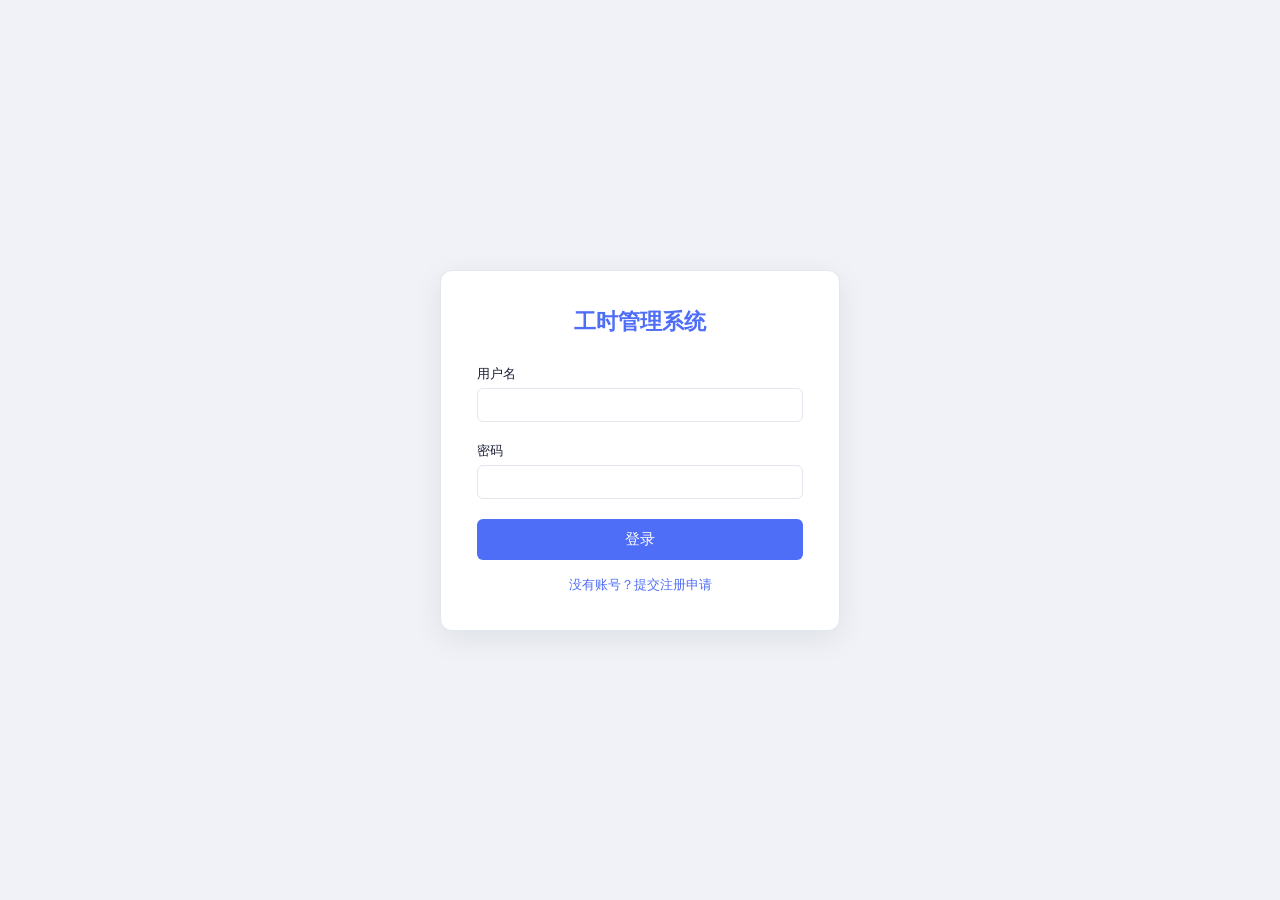
<file: frontend/index.html>
<!DOCTYPE html>
<html lang="zh-CN">
<head>
    <meta charset="UTF-8">
    <meta name="viewport" content="width=device-width, initial-scale=1.0">
    <title>工时管理系统</title>
    <link rel="stylesheet" href="style.css">
</head>
<body>
    <div class="container">
        <header>
            <div class="header-top">
                <h1>工时管理系统</h1>
                <div class="header-info">
                    <span id="current-user"></span>
                    <button type="button" onclick="openChangePasswordModal()">改密码</button>
                    <button onclick="logout()">退出</button>
                </div>
            </div>
            <nav>
                <button id="nav-dashboard" onclick="showSection('dashboard')">首页</button>
                <button id="nav-time-entries" onclick="showSection('time-entries')">工时录入</button>
                <button id="nav-projects" onclick="showSection('projects')">项目管理</button>
                <button id="nav-departments" onclick="showSection('departments')">部门管理</button>
                <button id="nav-users" onclick="showSection('users')">用户管理</button>
                <button id="nav-approvals" onclick="showSection('approvals')">审批管理</button>
            </nav>
        </header>

        <main>


            <!-- 修改密码弹窗 -->
            <div id="change-password-modal" class="modal" style="display: none;">
                <div class="modal-content">
                    <h3>修改密码</h3>
                    <form id="change-password-form">
                        <div class="form-group">
                            <label>旧密码</label>
                            <input type="password" id="cp-old-password" required>
                        </div>
                        <div class="form-group">
                            <label>新密码</label>
                            <input type="password" id="cp-new-password" required minlength="6" placeholder="至少6位">
                        </div>
                        <div class="form-group">
                            <label>确认新密码</label>
                            <input type="password" id="cp-new-password2" required minlength="6">
                        </div>
                        <div class="form-actions">
                            <button type="submit">保存</button>
                            <button type="button" onclick="closeChangePasswordModal()">取消</button>
                        </div>
                    </form>
                </div>
            </div>

            <!-- 编辑用户弹窗 -->
            <div id="edit-user-modal" class="modal" style="display: none;">
                <div class="modal-content">
                    <h3>编辑用户</h3>
                    <form id="edit-user-form">
                        <input type="hidden" id="edit-user-id">
                        <div class="form-group">
                            <label>用户名</label>
                            <input type="text" id="edit-user-username" required>
                        </div>
                        <div class="form-group">
                            <label>邮箱</label>
                            <input type="email" id="edit-user-email" required>
                        </div>
                        <div class="form-group">
                            <label>密码</label>
                            <input type="password" id="edit-user-password" placeholder="不修改密码请留空">
                        </div>
                        <div class="form-group">
                            <label>角色</label>
                            <select id="edit-user-role" required>
                                <option value="employee">员工</option>
                                <option value="dept_manager">部门负责人</option>
                                <option value="project_manager">项目负责人</option>
                                <option value="timekeeper">工时管理员</option>
                                <option value="admin">系统管理员</option>
                            </select>
                        </div>
                        <div class="form-group">
                            <label>部门</label>
                            <select id="edit-user-department-id">
                                <option value="">无部门</option>
                            </select>
                        </div>
                        <div class="form-actions">
                            <button type="submit">保存</button>
                            <button type="button" onclick="closeEditUserModal()">取消</button>
                        </div>
                    </form>
                </div>
            </div>

            <!-- 编辑工时弹窗 -->
            <div id="edit-time-entry-modal" class="modal" style="display: none;">
                <div class="modal-content">
                    <h3>编辑工时</h3>
                    <form id="edit-time-entry-form">
                        <input type="hidden" id="edit-entry-id">
                        <div class="form-group">
                            <label>项目</label>
                            <select id="edit-entry-project-id" class="native-project-select">
                                <option value="" disabled selected>请选择项目</option>
                            </select>
                            <div id="edit-entry-project-picker" class="project-picker"></div>
                        </div>
                        <div class="form-group">
                            <label>日期</label>
                            <input type="date" id="edit-entry-date" required>
                        </div>
                        <div class="form-group">
                            <label>工时</label>
                            <input type="number" step="0.5" id="edit-entry-hours" required min="0">
                        </div>
                        <div class="form-group">
                            <label>描述</label>
                            <textarea id="edit-entry-description" required></textarea>
                        </div>
                        <div class="form-actions">
                            <button type="submit">保存</button>
                            <button type="button" onclick="closeEditTimeEntryModal()">取消</button>
                        </div>
                    </form>
                </div>
            </div>

            <!-- 编辑项目弹窗 -->
            <div id="edit-project-modal" class="modal" style="display: none;">
                <div class="modal-content">
                    <h3>编辑项目</h3>
                    <form id="edit-project-form">
                        <input type="hidden" id="edit-project-id">
                        <div class="form-group">
                            <label>项目编号</label>
                            <input type="text" id="edit-project-no" placeholder="可选">
                        </div>
                        <div class="form-group">
                            <label>项目名称</label>
                            <input type="text" id="edit-project-name" required>
                        </div>
                        <div class="form-group">
                            <label>项目类型</label>
                            <select id="edit-project-type" required>
                                <option value="交付">交付</option>
                                <option value="研发">研发</option>
                                <option value="售前">售前</option>
                                <option value="售后">售后</option>
                                <option value="事务">事务</option>
                            </select>
                        </div>
                        <div class="form-group">
                            <label>项目状态</label>
                            <select id="edit-project-status" required>
                                <option value="进行中">进行中</option>
                                <option value="完结">完结</option>
                                <option value="终止">终止</option>
                                <option value="中止">中止</option>
                            </select>
                        </div>
                        <div class="form-group">
                            <label>项目周期</label>
                            <input type="text" id="edit-project-cycle" placeholder="如：2026-01 至 2026-06">
                        </div>
                        <div class="form-group">
                            <label>项目负责人</label>
                            <select id="edit-project-owner">
                                <option value="">请选择</option>
                            </select>
                        </div>
                        <div class="form-group">
                            <label>项目描述</label>
                            <textarea id="edit-project-description"></textarea>
                        </div>
                        <div class="form-actions">
                            <button type="submit">保存</button>
                            <button type="button" onclick="closeEditProjectModal()">取消</button>
                        </div>
                    </form>
                </div>
            </div>

            <!-- 编辑部门弹窗 -->
            <div id="edit-dept-modal" class="modal" style="display: none;">
                <div class="modal-content">
                    <h3>编辑部门</h3>
                    <form id="edit-dept-form">
                        <input type="hidden" id="edit-dept-id">
                        <div class="form-group">
                            <label>部门名称</label>
                            <input type="text" id="edit-dept-name" required>
                        </div>
                        <div class="form-group">
                            <label>上级部门</label>
                            <select id="edit-dept-parent-id">
                                <option value="">无上级部门</option>
                            </select>
                        </div>
                        <div class="form-actions">
                            <button type="submit">保存</button>
                            <button type="button" onclick="closeEditDeptModal()">取消</button>
                        </div>
                    </form>
                </div>
            </div>

            <!-- 首页 -->
            <section id="dashboard" class="active">
                <h2>数据统计</h2>
                <div class="filter-section" style="margin-bottom: 20px;">
                    <div style="display: flex; gap: 12px; align-items: flex-end; flex-wrap: wrap;">
                        <div class="form-group" style="margin-bottom: 0;">
                            <label>所属月份</label>
                            <input type="month" id="dashboard-month">
                        </div>
                        <button type="button" onclick="loadDashboard()">查询</button>
                        <button type="button" onclick="clearDashboardFilter()">重置</button>
                    </div>
                </div>
                <div class="stats-grid">
                    <div class="stat-card">
                        <h3>总工时</h3>
                        <p id="total-hours">0</p>
                    </div>
                    <div class="stat-card">
                        <h3>待审批</h3>
                        <p id="pending-approvals">0</p>
                    </div>
                    <div class="stat-card">
                        <h3>项目数</h3>
                        <p id="total-projects">0</p>
                    </div>
                    <div class="stat-card">
                        <h3>用户数</h3>
                        <p id="total-users">0</p>
                    </div>
                </div>
            </section>

            <!-- 工时录入 -->
            <section id="time-entries">
                <h2>工时录入</h2>
                <div class="entry-mode-switch">
                    <button type="button" id="entry-mode-single" class="active" onclick="switchEntryMode('single')">单条录入</button>
                    <button type="button" id="entry-mode-weekly" onclick="switchEntryMode('weekly')">按周批量录入</button>
                </div>

                <div id="single-entry-panel">
                    <form id="time-entry-form">
                        <div class="form-group">
                            <label>项目</label>
                            <select id="entry-project-id" class="native-project-select">
                                <option value="" disabled selected>请选择项目</option>
                            </select>
                            <div id="entry-project-picker" class="project-picker"></div>
                        </div>
                        <div class="form-group">
                            <label>日期</label>
                            <input type="date" id="entry-date" required>
                        </div>
                        <div class="form-group">
                            <label>工时</label>
                            <input type="number" step="0.5" id="entry-hours" required min="0">
                        </div>
                        <div class="form-group">
                            <label>描述</label>
                            <textarea id="entry-description" required></textarea>
                        </div>
                        <button type="submit">提交工时</button>
                    </form>
                </div>

                <div id="weekly-entry-panel" class="hidden">
                    <div class="filter-section week-toolbar">
                        <div class="form-group" style="margin-bottom: 0;">
                            <label>周起始日（周一）</label>
                            <input type="date" id="week-start-date">
                        </div>
                        <button type="button" onclick="copyLastWeekToGrid()">复制上周</button>
                        <button type="button" onclick="addWeekRow()">新增项目行</button>
                        <button type="button" class="btn-accent" onclick="submitWeekEntries()">提交本周工时</button>
                    </div>
                    <div id="week-range-tip" class="week-range-tip"></div>
                    <div class="week-grid-wrap">
                        <table id="week-entry-table">
                            <thead>
                                <tr>
                                    <th>项目</th>
                                    <th>描述</th>
                                    <th>周一</th>
                                    <th>周二</th>
                                    <th>周三</th>
                                    <th>周四</th>
                                    <th>周五</th>
                                    <th>周六</th>
                                    <th>周日</th>
                                    <th>合计</th>
                                    <th>操作</th>
                                </tr>
                            </thead>
                            <tbody></tbody>
                            <tfoot>
                                <tr id="week-total-row">
                                    <td>每日合计</td>
                                    <td>-</td>
                                    <td data-day-index="0">0</td>
                                    <td data-day-index="1">0</td>
                                    <td data-day-index="2">0</td>
                                    <td data-day-index="3">0</td>
                                    <td data-day-index="4">0</td>
                                    <td data-day-index="5">0</td>
                                    <td data-day-index="6">0</td>
                                    <td id="week-total-all">0</td>
                                    <td>-</td>
                                </tr>
                            </tfoot>
                        </table>
                    </div>
                    <div id="week-warning" class="week-warning"></div>
                </div>

                <h3>工时记录</h3>
                <div class="filter-section" style="margin-bottom: 20px;">
                    <div style="display: flex; gap: 12px; align-items: flex-end; flex-wrap: wrap;">
                        <div class="form-group" style="margin-bottom: 0;">
                            <label>用户</label>
                            <select id="filter-user-id" style="min-width: 150px;">
                                <option value="">全部</option>
                            </select>
                        </div>
                        <div class="form-group" style="margin-bottom: 0;">
                            <label>项目</label>
                            <select id="filter-project-id" style="min-width: 150px;">
                                <option value="">全部</option>
                            </select>
                        </div>
                        <div class="form-group" style="margin-bottom: 0;">
                            <label>所属月份</label>
                            <input type="month" id="filter-month">
                        </div>
                        <div class="form-group" style="margin-bottom: 0;">
                            <label>开始日期</label>
                            <input type="date" id="filter-start-date">
                        </div>
                        <div class="form-group" style="margin-bottom: 0;">
                            <label>结束日期</label>
                            <input type="date" id="filter-end-date">
                        </div>
                        <div class="form-group" style="margin-bottom: 0;">
                            <label>每页显示</label>
                            <select id="page-size">
                                <option value="10">10</option>
                                <option value="20">20</option>
                                <option value="50">50</option>
                            </select>
                        </div>
                        <button type="button" onclick="loadTimeEntries()">查询</button>
                        <button type="button" onclick="filterLastWeek()">上周工时</button>
                        <button type="button" onclick="clearTimeEntryFilter()">重置</button>
                        <button type="button" class="btn-accent" onclick="exportTimeEntries()">导出Excel</button>
                    </div>
                </div>

                <table id="time-entries-table">
                    <thead>
                        <tr>
                            <th>日期</th>
                            <th>用户</th>
                            <th>项目编号</th>
                            <th>项目名称</th>
                            <th>工时</th>
                            <th>描述</th>
                            <th>状态</th>
                            <th>修改记录</th>
                            <th>操作</th>
                        </tr>
                    </thead>
                    <tbody></tbody>
                </table>

                <div class="pagination">
                    <span id="pagination-info"></span>
                    <div style="display: flex; gap: 10px;">
                        <button type="button" id="prev-page" onclick="prevPage()">上一页</button>
                        <button type="button" id="next-page" onclick="nextPage()">下一页</button>
                    </div>
                </div>
            </section>

            <!-- 项目管理 -->
            <section id="projects">
                <h2>项目管理</h2>
                <!-- 新增表单仅 timekeeper/admin 可见，由 JS 控制 -->
                <div id="project-form-wrap">
                    <form id="project-form">
                        <div style="display: flex; gap: 15px; flex-wrap: wrap; align-items: flex-end;">
                            <div class="form-group" style="margin-bottom:0">
                                <label>项目编号</label>
                                <input type="text" id="project-no" placeholder="可选">
                            </div>
                            <div class="form-group" style="margin-bottom:0">
                                <label>项目名称</label>
                                <input type="text" id="project-name" required>
                            </div>
                            <div class="form-group" style="margin-bottom:0">
                                <label>项目类型</label>
                                <select id="project-type" required>
                                    <option value="交付">交付</option>
                                    <option value="研发">研发</option>
                                    <option value="售前">售前</option>
                                    <option value="售后">售后</option>
                                    <option value="事务">事务</option>
                                </select>
                            </div>
                            <div class="form-group" style="margin-bottom:0">
                                <label>项目状态</label>
                                <select id="project-status" required>
                                    <option value="进行中">进行中</option>
                                    <option value="完结">完结</option>
                                    <option value="终止">终止</option>
                                    <option value="中止">中止</option>
                                </select>
                            </div>
                            <div class="form-group" style="margin-bottom:0">
                                <label>项目周期</label>
                                <input type="text" id="project-cycle" placeholder="如：2026-01 至 2026-06">
                            </div>
                            <div class="form-group" style="margin-bottom:0">
                                <label>项目负责人</label>
                                <select id="project-owner">
                                    <option value="">请选择</option>
                                </select>
                            </div>
                            <div class="form-group" style="margin-bottom:0">
                                <label>描述</label>
                                <textarea id="project-description" style="height:36px;"></textarea>
                            </div>
                            <button type="submit">创建项目</button>
                        </div>
                    </form>
                </div>

                <h3>项目列表</h3>
                <table id="projects-table">
                    <thead>
                        <tr>
                            <th>项目编号</th>
                            <th>项目名称</th>
                            <th>项目类型</th>
                            <th>项目状态</th>
                            <th>项目周期</th>
                            <th>项目负责人</th>
                            <th>项目描述</th>
                            <th id="projects-action-col" style="display:none;">操作</th>
                        </tr>
                    </thead>
                    <tbody></tbody>
                </table>
            </section>

            <!-- 部门管理 -->
            <section id="departments">
                <h2>部门管理</h2>
                <div id="department-form-wrap">
                    <form id="department-form">
                        <div class="form-group">
                            <label>部门名称</label>
                            <input type="text" id="dept-name" required>
                        </div>
                        <div class="form-group">
                            <label>上级部门</label>
                            <select id="dept-parent-id">
                                <option value="">无上级部门</option>
                            </select>
                        </div>
                        <button type="submit">创建部门</button>
                    </form>
                </div>

                <h3>部门树形结构</h3>
                <div id="department-tree"></div>
            </section>

            <!-- 用户管理 -->
            <section id="users">
                <h2>用户管理</h2>
                <form id="user-form">
                    <div class="form-group">
                        <label>用户名</label>
                        <input type="text" id="user-username" required>
                    </div>
                    <div class="form-group">
                        <label>邮箱</label>
                        <input type="email" id="user-email" required>
                    </div>
                    <div class="form-group">
                        <label>密码</label>
                        <input type="password" id="user-password" required>
                    </div>
                    <div class="form-group">
                        <label>角色</label>
                        <select id="user-role" required>
                            <option value="employee">员工</option>
                            <option value="dept_manager">部门负责人</option>
                            <option value="project_manager">项目负责人</option>
                            <option value="timekeeper">工时管理员</option>
                            <option value="admin">系统管理员</option>
                        </select>
                    </div>
                    <div class="form-group">
                        <label>部门</label>
                        <select id="user-department-id">
                            <option value="">无部门</option>
                        </select>
                    </div>
                    <button type="submit">创建用户</button>
                </form>

                <h3>用户列表</h3>
                <table id="users-table">
                    <thead>
                        <tr>
                            <th>ID</th>
                            <th>用户名</th>
                            <th>邮箱</th>
                            <th>角色</th>
                            <th>部门</th>
                            <th>操作</th>
                        </tr>
                    </thead>
                    <tbody></tbody>
                </table>
            </section>

            <!-- 审批管理 -->
            <section id="approvals">
                <h2>审批管理</h2>

                <div class="approval-tabs">
                    <button type="button" id="btn-approval-time" onclick="switchApprovalTab('time')">工时审批</button>
                    <button type="button" id="btn-approval-register" onclick="switchApprovalTab('register')">注册审批</button>
                </div>

                <div style="margin-bottom: 10px;">
                    <span id="approval-stage-tip" style="color: var(--text-muted); font-size: 13px;"></span>
                </div>

                <!-- 工时审批表 -->
                <div class="table-scroll">
                <table id="approvals-table">
                    <colgroup>
                        <col style="width:56px">
                        <col style="width:80px">
                        <col style="width:190px">
                        <col style="width:100px">
                        <col style="width:56px">
                        <col>
                        <col style="width:200px">
                        <col style="width:172px">
                    </colgroup>
                    <thead>
                        <tr>
                            <th>ID</th>
                            <th>用户</th>
                            <th>项目</th>
                            <th>日期</th>
                            <th>工时</th>
                            <th>描述</th>
                            <th>状态</th>
                            <th>操作</th>
                        </tr>
                    </thead>
                    <tbody></tbody>
                </table>
                </div>

                <!-- 注册审批表 -->
                <div class="table-scroll">
                <table id="reg-approvals-table" style="display:none; margin-top: 10px;">
                    <colgroup>
                        <col style="width:56px">
                        <col style="width:120px">
                        <col>
                        <col style="width:150px">
                        <col style="width:170px">
                        <col style="width:90px">
                        <col style="width:150px">
                    </colgroup>
                    <thead>
                        <tr>
                            <th>ID</th>
                            <th>用户名</th>
                            <th>邮箱</th>
                            <th>部门ID</th>
                            <th>分配给</th>
                            <th>状态</th>
                            <th>操作</th>
                        </tr>
                    </thead>
                    <tbody></tbody>
                </table>
                </div>
            </section>
        </main>
    </div>

    <script src="app.js"></script>
</body>
</html>
</file>
<file: frontend/style.css>
* {
    margin: 0;
    padding: 0;
    box-sizing: border-box;
}

:root {
    --primary: #4f6ef7;
    --primary-dark: #3b57d4;
    --bg: #f0f2f7;
    --surface: #ffffff;
    --border: #e2e6ed;
    --text: #1a1f36;
    --text-muted: #6b7280;
    --success: #16a34a;
    --warning: #d97706;
    --danger: #dc2626;
    --radius: 6px;
    --shadow: 0 1px 3px rgba(0,0,0,0.08);
}

body {
    font-family: -apple-system, BlinkMacSystemFont, 'Segoe UI', 'PingFang SC', 'Microsoft YaHei', sans-serif;
    background: var(--surface);
    min-height: 100vh;
    color: var(--text);
    font-size: 14px;
}

/* ===== 布局 ===== */

.container {
    display: flex;
    flex-direction: column;
    min-height: 100vh;
    width: 100%;
    background: var(--surface);
}

header {
    background: var(--surface);
    border-bottom: 1px solid var(--border);
    padding: 0 24px;
    position: sticky;
    top: 0;
    z-index: 100;
}

.header-top {
    display: flex;
    align-items: center;
    justify-content: space-between;
    height: 56px;
}

header h1 {
    font-size: 18px;
    font-weight: 600;
    color: var(--primary);
    letter-spacing: -0.3px;
}

.header-info {
    display: flex;
    align-items: center;
    gap: 12px;
}

.header-info span {
    font-size: 13px;
    color: var(--text-muted);
}

.header-info button {
    background: none;
    color: var(--text-muted);
    border: 1px solid var(--border);
    padding: 5px 14px;
    border-radius: var(--radius);
    cursor: pointer;
    font-size: 13px;
    transition: all 0.15s;
}

.header-info button:hover {
    color: var(--danger);
    border-color: var(--danger);
}

nav {
    display: flex;
    gap: 2px;
    padding: 8px 0 0;
}

nav button {
    background: none;
    color: var(--text-muted);
    border: none;
    border-bottom: 2px solid transparent;
    padding: 8px 16px;
    cursor: pointer;
    font-size: 13px;
    font-weight: 500;
    transition: all 0.15s;
    margin-bottom: -1px;
}

nav button:hover {
    color: var(--primary);
}

nav button.active {
    color: var(--primary);
    border-bottom-color: var(--primary);
}

main {
    padding: 28px 24px;
    flex: 1;
    width: 100%;
    max-width: 1440px;
    margin: 0 auto;
}

section {
    display: none;
}

section.active {
    display: block;
}

/* ===== 标题 ===== */

h2 {
    font-size: 20px;
    font-weight: 600;
    color: var(--text);
    margin-bottom: 20px;
}

h3 {
    font-size: 15px;
    font-weight: 600;
    color: var(--text);
    margin: 24px 0 12px;
}

/* ===== 统计卡片 ===== */

.stats-grid {
    display: grid;
    grid-template-columns: repeat(auto-fit, minmax(180px, 1fr));
    gap: 16px;
    margin-bottom: 24px;
}

.stat-card {
    background: var(--surface);
    border: 1px solid var(--border);
    border-radius: var(--radius);
    padding: 20px 24px;
    box-shadow: var(--shadow);
    transition: box-shadow 0.15s, transform 0.15s;
}

.stat-card:hover {
    transform: translateY(-2px);
    box-shadow: 0 6px 16px rgba(15, 23, 42, 0.1);
}

.stat-card h3 {
    font-size: 12px;
    font-weight: 500;
    color: var(--text-muted);
    text-transform: uppercase;
    letter-spacing: 0.5px;
    margin: 0 0 8px 0;
}

.stat-card p {
    font-size: 28px;
    font-weight: 700;
    color: var(--primary);
    margin: 0;
    line-height: 1;
}

/* ===== 表单 ===== */

.form-group {
    margin-bottom: 14px;
}

.form-group label {
    display: block;
    margin-bottom: 5px;
    color: var(--text);
    font-weight: 500;
    font-size: 13px;
}

.form-group input,
.form-group select,
.form-group textarea {
    width: 100%;
    padding: 8px 10px;
    border: 1px solid var(--border);
    border-radius: var(--radius);
    font-size: 14px;
    font-family: inherit;
    color: var(--text);
    background: var(--surface);
    transition: border-color 0.15s, box-shadow 0.15s;
    outline: none;
}

.form-group input:focus,
.form-group select:focus,
.form-group textarea:focus {
    border-color: var(--primary);
    box-shadow: 0 0 0 3px rgba(79,110,247,0.1);
}

.form-group textarea {
    min-height: 72px;
    resize: vertical;
}

.native-project-select {
    display: none;
}

.project-picker {
    position: relative;
    width: 100%;
}

.project-picker-control {
    width: 100%;
    min-height: 36px;
    padding: 8px 10px;
    border: 1px solid var(--border);
    border-radius: var(--radius);
    background: var(--surface);
    color: var(--text);
    display: flex;
    align-items: center;
    justify-content: space-between;
    gap: 8px;
    cursor: pointer;
    outline: none;
    transition: border-color 0.15s, box-shadow 0.15s;
}

.project-picker-control:focus,
.project-picker.open .project-picker-control {
    border-color: var(--primary);
    box-shadow: 0 0 0 3px rgba(79,110,247,0.1);
}

.project-picker-value {
    overflow: hidden;
    text-overflow: ellipsis;
    white-space: nowrap;
}

.project-picker-arrow {
    color: var(--text-muted);
    flex: 0 0 auto;
}

.project-picker-menu {
    position: fixed;
    z-index: 250;
    display: none;
    background: var(--surface);
    border: 1px solid var(--border);
    border-radius: var(--radius);
    box-shadow: 0 8px 24px rgba(15, 23, 42, 0.16);
    padding: 8px;
    overflow: hidden;
}

.project-picker.open .project-picker-menu {
    display: block;
}

.project-picker-search {
    width: 100%;
    padding: 7px 9px;
    border: 1px solid var(--border);
    border-radius: 4px;
    font-size: 13px;
    outline: none;
    margin-bottom: 8px;
}

.project-picker-search:focus {
    border-color: var(--primary);
}

.project-picker-options {
    max-height: 280px;
    overflow-y: auto;
}

.project-picker-option {
    width: 100%;
    border: none;
    background: transparent;
    color: var(--text);
    padding: 8px 9px;
    border-radius: 4px;
    cursor: pointer;
    text-align: left;
    display: grid;
    grid-template-columns: minmax(0, 1fr) auto;
    align-items: center;
    gap: 10px;
}

.project-picker-option:hover,
.project-picker-option.selected {
    background: #eef2ff;
}

.project-picker-option-main {
    overflow: hidden;
    text-overflow: ellipsis;
    white-space: nowrap;
}

.project-picker-option-meta {
    color: var(--text-muted);
    font-size: 12px;
    white-space: nowrap;
}

.project-picker-empty {
    color: var(--text-muted);
    font-size: 13px;
    padding: 10px;
    text-align: center;
}

.project-picker.compact .project-picker-control {
    min-height: 32px;
    padding: 6px 8px;
    font-size: 12px;
    border-radius: 4px;
}

.project-picker.compact .project-picker-menu {
    min-width: 360px;
}

.project-picker.open .project-picker-menu {
    z-index: 900;
}

/* ===== 按钮 ===== */

button[type="submit"] {
    background: var(--primary);
    color: white;
    border: none;
    padding: 9px 20px;
    border-radius: var(--radius);
    cursor: pointer;
    font-size: 14px;
    font-weight: 500;
    transition: background 0.15s;
}

button[type="submit"]:hover {
    background: var(--primary-dark);
}

/* 筛选区通用按钮 */
.filter-section button[type="button"] {
    padding: 8px 16px;
    border: 1px solid var(--border);
    border-radius: var(--radius);
    cursor: pointer;
    font-size: 13px;
    font-weight: 500;
    background: var(--surface);
    color: var(--text);
    transition: all 0.15s;
    white-space: nowrap;
}

.filter-section button[type="button"]:hover {
    border-color: var(--primary);
    color: var(--primary);
}

/* ===== 筛选区 ===== */

.filter-section {
    background: #fafbfc;
    border: 1px solid var(--border);
    border-radius: var(--radius);
    padding: 14px 16px;
    margin-bottom: 16px;
}

.filter-section .form-group {
    margin-bottom: 0;
    min-width: 120px;
}

.filter-section .form-group input,
.filter-section .form-group select {
    padding: 7px 10px;
}

/* ===== 工时录入模式 ===== */

.entry-mode-switch {
    display: flex;
    gap: 8px;
    margin-bottom: 14px;
}

.entry-mode-switch button {
    background: var(--surface);
    color: var(--text);
    border: 1px solid var(--border);
    padding: 7px 14px;
    border-radius: var(--radius);
    cursor: pointer;
    font-size: 13px;
}

.entry-mode-switch button.active {
    background: var(--primary);
    border-color: var(--primary);
    color: white;
}

#single-entry-panel,
#weekly-entry-panel {
    margin-bottom: 18px;
}

.week-toolbar {
    display: flex;
    gap: 10px;
    align-items: flex-end;
    flex-wrap: wrap;
}

.week-range-tip {
    margin: 10px 0 8px;
    color: var(--text-muted);
    font-size: 13px;
}

.week-grid-wrap {
    overflow-x: auto;
    border: 1px solid var(--border);
    border-radius: var(--radius);
}

#week-entry-table {
    min-width: 1120px;
}

#week-entry-table select,
#week-entry-table textarea,
#week-entry-table input {
    width: 100%;
    border: 1px solid var(--border);
    border-radius: 4px;
    padding: 6px 8px;
    font-size: 12px;
    font-family: inherit;
    background: white;
}

#week-entry-table textarea {
    min-height: 34px;
    height: 34px;
    resize: vertical;
}

#week-entry-table .day-cell {
    min-width: 76px;
}

#week-entry-table .day-cell input {
    text-align: right;
}

#week-entry-table .row-total {
    font-weight: 600;
    color: var(--primary);
}

#week-total-row td {
    font-weight: 600;
    background: #f7f9ff;
}

#week-total-row td.low-total {
    color: #991b1b;
    background: #fee2e2;
}

.week-warning {
    margin-top: 10px;
    font-size: 13px;
    color: #b45309;
}

.week-warning.error {
    color: #991b1b;
}

.week-row-remove {
    background: var(--danger);
    color: white;
    border: none;
    border-radius: var(--radius);
    padding: 5px 10px;
    cursor: pointer;
    font-size: 12px;
    transition: opacity 0.15s;
}

.week-row-remove:hover {
    opacity: 0.85;
}

/* ===== 表格 ===== */

table {
    width: 100%;
    border-collapse: collapse;
    font-size: 13px;
}

thead {
    background: #fafbfc;
}

th {
    padding: 10px 12px;
    text-align: left;
    font-weight: 600;
    color: var(--text-muted);
    font-size: 12px;
    text-transform: uppercase;
    letter-spacing: 0.4px;
    border-bottom: 1px solid var(--border);
    white-space: nowrap;
}

td {
    padding: 10px 12px;
    border-bottom: 1px solid var(--border);
    color: var(--text);
    vertical-align: middle;
}

tbody tr:last-child td {
    border-bottom: none;
}

tbody tr:hover {
    background: #fafbfc;
}

/* ===== 状态徽章（仅作用于 span，避免套在 td 上破坏表格布局）===== */

span.pending, span.approved, span.rejected {
    display: inline-block;
    padding: 2px 8px;
    border-radius: 100px;
    font-size: 12px;
    font-weight: 500;
    white-space: nowrap;
}

span.pending {
    background: #fef3c7;
    color: #92400e;
}

span.approved {
    background: #dcfce7;
    color: #166534;
}

span.rejected {
    background: #fee2e2;
    color: #991b1b;
}

/* ===== 操作按钮 ===== */

.approve-btn {
    background: var(--success);
    color: white;
    border: none;
    padding: 4px 12px;
    border-radius: var(--radius);
    cursor: pointer;
    font-size: 12px;
    font-weight: 500;
    transition: opacity 0.15s;
}

.approve-btn:hover {
    opacity: 0.85;
}

.reject-btn {
    background: var(--danger);
    color: white;
    border: none;
    padding: 4px 12px;
    border-radius: var(--radius);
    cursor: pointer;
    font-size: 12px;
    font-weight: 500;
    transition: opacity 0.15s;
}

.reject-btn:hover {
    opacity: 0.85;
}

/* ===== 分页 ===== */

.pagination {
    display: flex;
    justify-content: space-between;
    align-items: center;
    padding: 12px 0;
    border-top: 1px solid var(--border);
    margin-top: 4px;
    font-size: 13px;
    color: var(--text-muted);
}

.pagination button {
    background: var(--surface);
    color: var(--text);
    border: 1px solid var(--border);
    padding: 6px 14px;
    border-radius: var(--radius);
    cursor: pointer;
    font-size: 13px;
    transition: all 0.15s;
}

.pagination button:hover:not(:disabled) {
    border-color: var(--primary);
    color: var(--primary);
}

.pagination button:disabled {
    opacity: 0.4;
    cursor: not-allowed;
}

/* ===== 弹窗 ===== */

.modal {
    position: fixed;
    inset: 0;
    background: rgba(0, 0, 0, 0.4);
    display: flex;
    justify-content: center;
    align-items: center;
    z-index: 1000;
}

.modal-content {
    background: var(--surface);
    padding: 24px;
    border-radius: 10px;
    width: 90%;
    max-width: 480px;
    max-height: 90vh;
    overflow-y: auto;
    box-shadow: 0 8px 32px rgba(0,0,0,0.16);
    animation: modal-in 0.15s ease;
}

@keyframes modal-in {
    from { opacity: 0; transform: translateY(-8px); }
    to { opacity: 1; transform: none; }
}

.modal-content h3 {
    margin: 0 0 18px 0;
    font-size: 16px;
}

.form-actions {
    display: flex;
    gap: 8px;
    margin-top: 18px;
}

.form-actions button {
    flex: 1;
}

.form-actions button[type="button"] {
    background: var(--surface);
    color: var(--text-muted);
    border: 1px solid var(--border);
    padding: 9px 20px;
    border-radius: var(--radius);
    cursor: pointer;
    font-size: 14px;
    font-weight: 500;
    transition: all 0.15s;
}

.form-actions button[type="button"]:hover {
    border-color: var(--text-muted);
    color: var(--text);
}

/* ===== 审批管理 ===== */

.approval-tabs {
    display: flex;
    gap: 8px;
    margin: 10px 0 14px;
    flex-wrap: wrap;
}

.approval-tabs button {
    background: var(--surface);
    color: var(--text-muted);
    border: 1px solid var(--border);
    padding: 6px 16px;
    border-radius: var(--radius);
    cursor: pointer;
    font-size: 13px;
    transition: all 0.15s;
}

.approval-tabs button:hover {
    border-color: var(--primary);
    color: var(--primary);
}

.approval-tabs button.active {
    background: var(--primary);
    border-color: var(--primary);
    color: #fff;
}

.table-scroll {
    overflow-x: auto;
}

#approvals-table,
#reg-approvals-table {
    table-layout: fixed;
    min-width: 960px;
}

#approvals-table td,
#reg-approvals-table td {
    overflow: hidden;
}

#approvals-table .desc-cell {
    white-space: nowrap;
    text-overflow: ellipsis;
}

.status-cell {
    white-space: nowrap;
}

.reject-reason {
    margin-top: 4px;
    font-size: 12px;
    color: var(--danger);
    max-width: 240px;
    overflow: hidden;
    text-overflow: ellipsis;
}

.status-cell .edit-tag {
    display: inline-block;
    margin-left: 6px;
    font-size: 11px;
    background: #fef3c7;
    color: #92400e;
    padding: 1px 6px;
    border-radius: 100px;
}

.row-actions {
    display: flex;
    gap: 6px;
    flex-wrap: nowrap;
}

.row-actions button {
    flex: none;
    white-space: nowrap;
}

.edit-allow-btn,
.edit-deny-btn {
    padding: 4px 12px;
    font-size: 12px;
    font-weight: 500;
    color: white;
    border: none;
    border-radius: var(--radius);
    cursor: pointer;
    transition: opacity 0.15s;
}

.edit-allow-btn {
    background: #6610f2;
}

.edit-deny-btn {
    background: var(--danger);
}

.edit-allow-btn:hover,
.edit-deny-btn:hover {
    opacity: 0.85;
}

/* ===== 通用小按钮（表格操作列、部门树等） ===== */

.btn-sm {
    display: inline-block;
    padding: 4px 10px;
    font-size: 12px;
    font-weight: 500;
    line-height: 1.5;
    color: #fff;
    background: var(--primary);
    border: none;
    border-radius: var(--radius);
    cursor: pointer;
    transition: opacity 0.15s;
    white-space: nowrap;
}

.btn-sm:hover {
    opacity: 0.85;
}

.btn-sm.btn-danger {
    background: var(--danger);
}

.btn-sm.btn-warning {
    background: var(--warning);
}

/* 筛选区里的强调按钮（如：导出Excel、提交本周工时） */
.filter-section button[type="button"].btn-accent {
    background: var(--success);
    border-color: var(--success);
    color: #fff;
}

.filter-section button[type="button"].btn-accent:hover {
    background: #15803d;
    border-color: #15803d;
    color: #fff;
}

/* 状态小标签 */
.tag-warning {
    display: inline-block;
    font-size: 12px;
    color: #92400e;
    background: #fef3c7;
    padding: 3px 8px;
    border-radius: 100px;
    white-space: nowrap;
}

/* 文字链接按钮（如：修改记录） */
.link-text {
    color: var(--primary);
    font-size: 12px;
    text-decoration: none;
}

.link-text:hover {
    text-decoration: underline;
}

/* ===== 部门树 ===== */

#department-tree ul {
    list-style: none;
}

#department-tree li {
    margin: 6px 0;
}

.dept-node {
    display: inline-flex;
    align-items: center;
    gap: 8px;
    padding: 6px 12px;
    border: 1px solid var(--border);
    border-radius: var(--radius);
    background: var(--surface);
    transition: border-color 0.15s;
}

.dept-node:hover {
    border-color: var(--primary);
}

.dept-name {
    font-weight: 500;
}

/* ===== 辅助 ===== */

.hidden {
    display: none !important;
}
</file>
